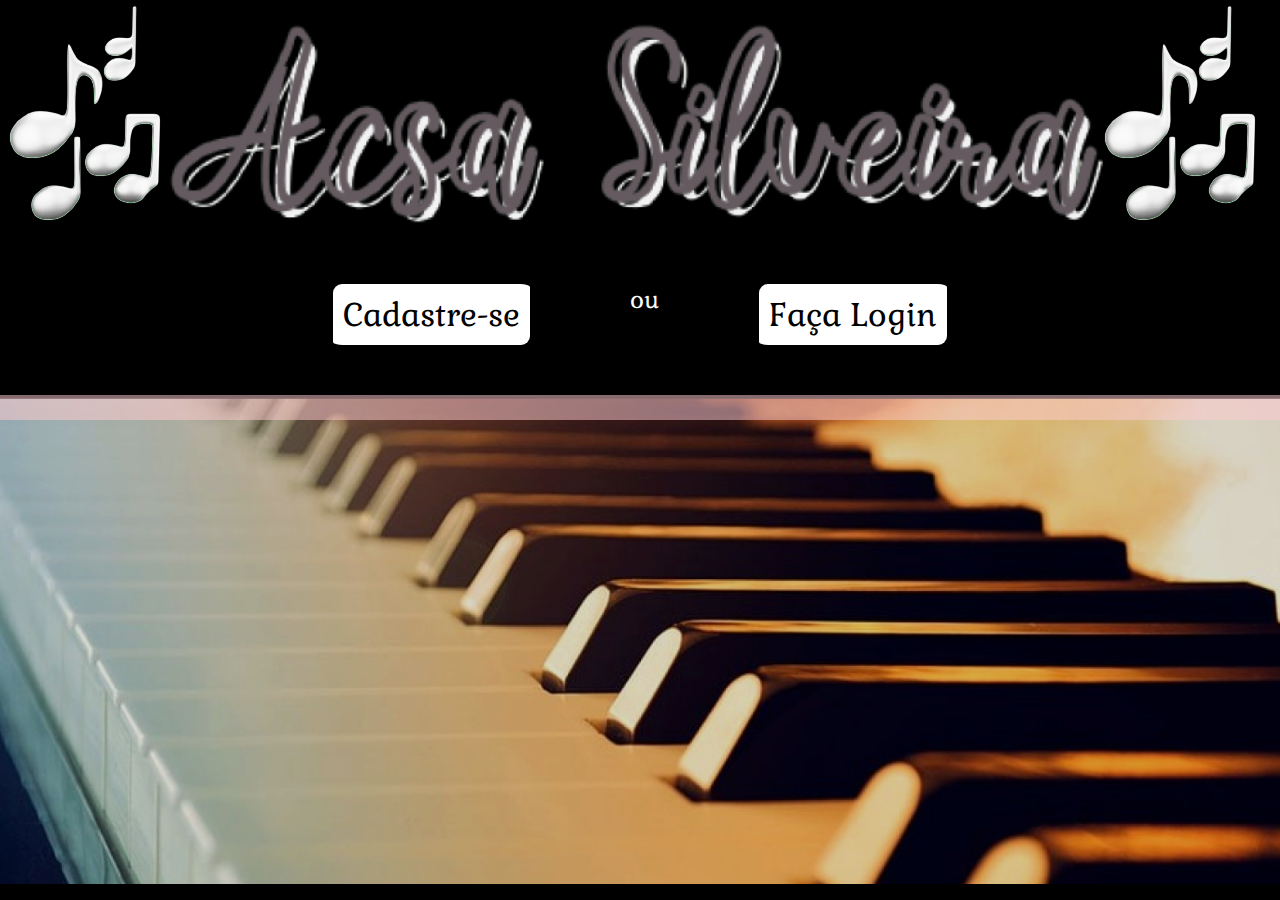
<file: index.html>
<!DOCTYPE html>
<html lang="pt-BR">
<head>
    <meta charset="UTF-8">
    <meta name="viewport" content="width=device-width, initial-scale=1.0">
    <meta http-equiv="X-UA-Compatible" content="ie=edge">
    <title>PARTITURAS GRATUITAS</title>
    <link rel="stylesheet" href="css/estilo.css" />
   
</head>
<body>

    <header class="principal">
        <picture>  
            <div><img class="notas1" src="./HOME/Notas/notas.png" alt="Notas a direita do título"> </div>
            <div class="titulo"><img class="titulo" src="./HOME/Título/Nome_do_título.png" alt="Acsa Silveira - Partituras gratuitas" > </div>
           <div><img class="notas2" src="./HOME/Notas/notas.png" alt="Notas abaixo e a esquerda do título" ></div>
        </picture>
    </header>

    <main class= "botoes">
        <div class="botao_de_cadastro"> 
            <a href="cadastro.html">
                <button type="button"> Cadastre-se </button>
            </a>
        </div>
        <div class="ou">
            <h2 class="ou">ou</h2>
        </div>
        <div class="botao_de_login">
            <a href="login.html">
                <button type="button">Faça Login</button>
            </a>
        </div>
    </main>

    <footer class="piano">
        <img src="./HOME/Piano/piano.png" alt="Piano">
    </footer>
</body>
</html>
</file>
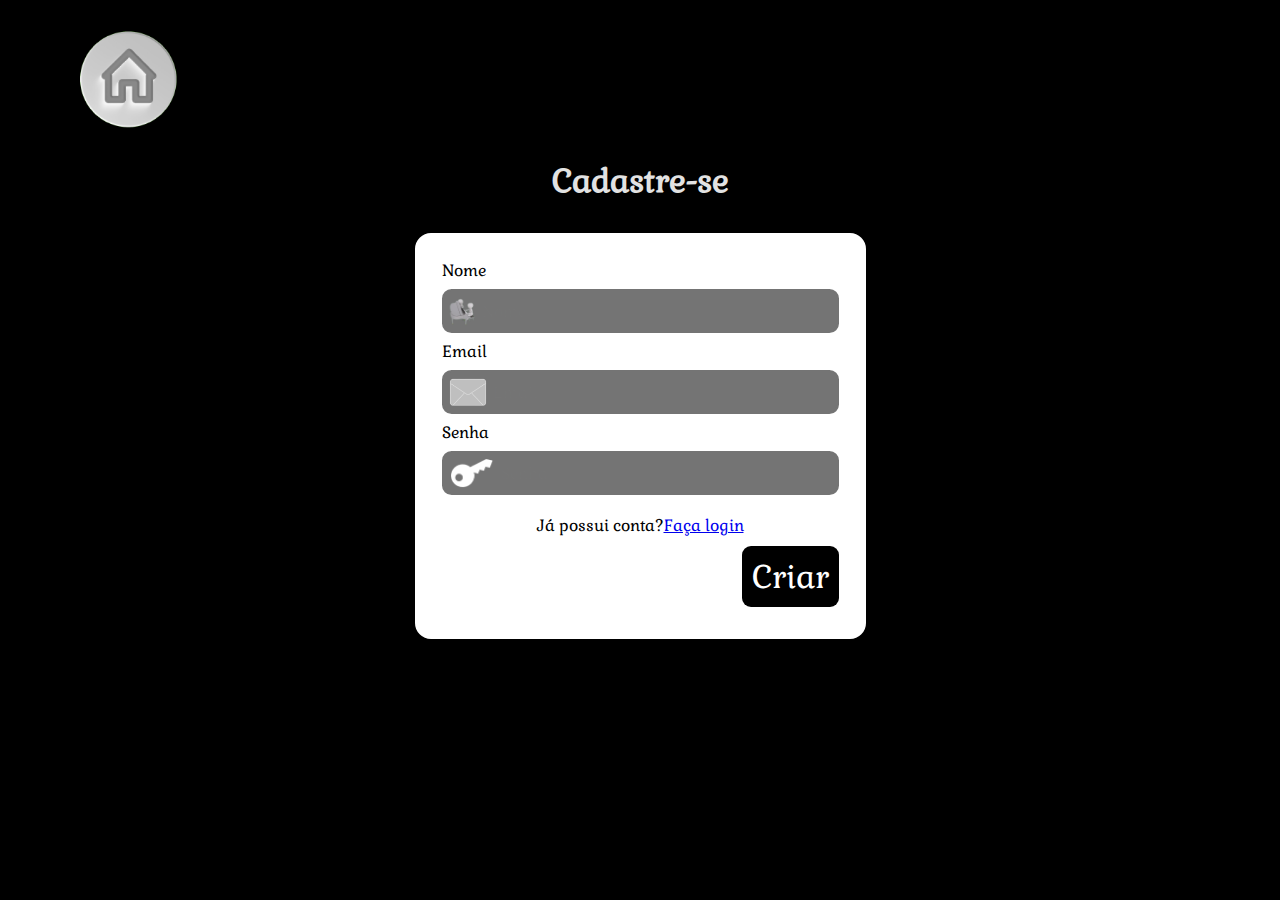
<file: cadastro.html>
<!DOCTYPE html>
<html lang="pt-BR">
<head>
    <meta charset="UTF-8">
    <meta http-equiv="X-UA-Compatible" content="IE=edge">
    <meta name="viewport" content="width=device-width, initial-scale=1.0">
    <title>Cadastre-se | Partituras gratuitas</title>
    <link rel="stylesheet" href="./css/estilo.css">
</head>
<body>
    <header class="icone">
        <div class="icone_home">
            <a href="./index.html">
                <img src="./HOME_ICON/Homepage_icon.png" alt="Volte para a página inicial" >
            </a>
        </div>    
    </header>
    
    <main class="cadastro">
        <section class="cadastro">
            <h1>Cadastre-se</h1>
            <form action="partituras.html" method="post">
                <label for="nome"> Nome </label>
                <div>
                    <img src="./CADASTRO/Nome/Email-removebg-preview 1.png" alt="Informe seu nome">
                    <input
                    type="nome"
                    name="nome"
                    id="nome"
                    required
                    placeholder="Nome"
                    />
                </div>
                <label for="nome"> Email </label>
                <div>
                    <img src="./CADASTRO/Email/Email-removebg-preview 1.png" alt="Insira o seu email aqui!">
                    <input
                    type="email"              
                    name="email"
                    id="email"
                    required
                    placeholder="Email"
                    />
               </div>
               <label for="senha"> Senha </label>
               <div>
                   <img src="./CADASTRO/Senha/Chave 1.png" alt="Crie sua senha!">
                   <input
                   type="password"
                   name="senha"
                   id="senha"
                   required
                   placeholder="Senha"
                   />
               </div>
               <p>
                   Já possui conta? <a href="login.html">Faça login</a>
               </p>
               <a href="./partituras.html">
                    <button type="submit"> Criar </button>
               </a>
            </form> 
        </section>
    </main>
</body>
</html>
</file>
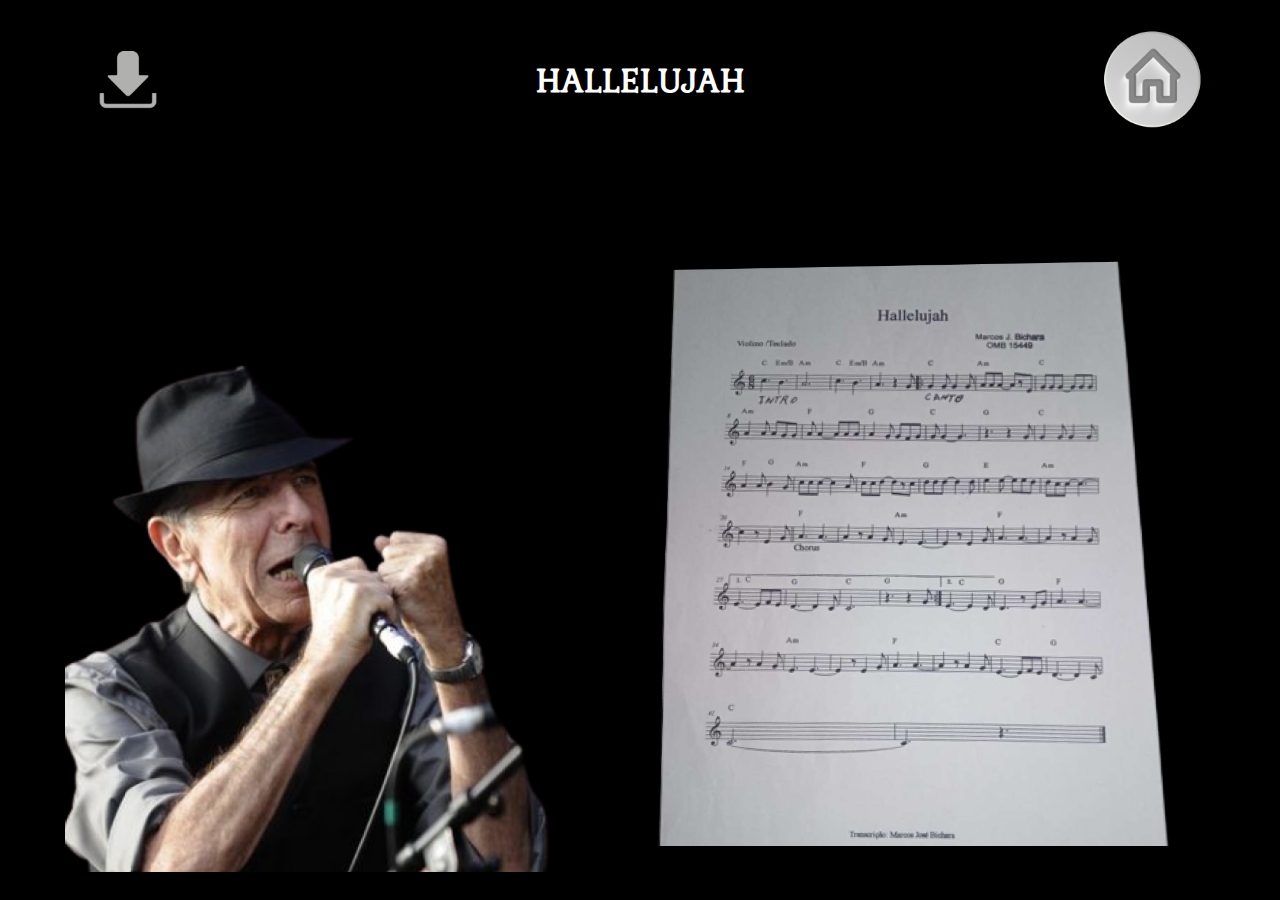
<file: hallelujah.html>
<!DOCTYPE html>
<html lang="en">
<head>
    <meta charset="UTF-8">
    <meta http-equiv="X-UA-Compatible" content="IE=edge">
    <meta name="viewport" content="width=device-width, initial-scale=1.0">
    <title>Hallelujah | Partituras Gratuitas</title>
    <link rel="stylesheet" href="./css/estilo.css">
</head>
<body>
    <header class="icone">
        <section class="download">
            <a href="./PARTITURAS/H/Hallelujah.png">
                <img src="./PARTITURAS/Download/símbolo.png" alt="Clique aqui para baixar">
            </a>
        </section>
        <div class="H">
            <h1><b> HALLELUJAH </b></h1>
        </div>
        <div class="icone_home">
            <a href="./partituras.html">
                <img src="./HOME_ICON/Homepage_icon.png" alt="Volte para a página inicial" >
            </a>
        </div>    
    </header>
    <main class="part">
        <section class="Leonard">
            <img src="./PARTITURAS/H/Leonard Cohen.png" alt="Cantor de Hallelujah">
        </section>
        <section class="partituraH">
            <img src="./PARTITURAS/H/Hallelujah.png" alt="Partitura gratuita">
        </section>
    </main>
</body>
</html>
</file>
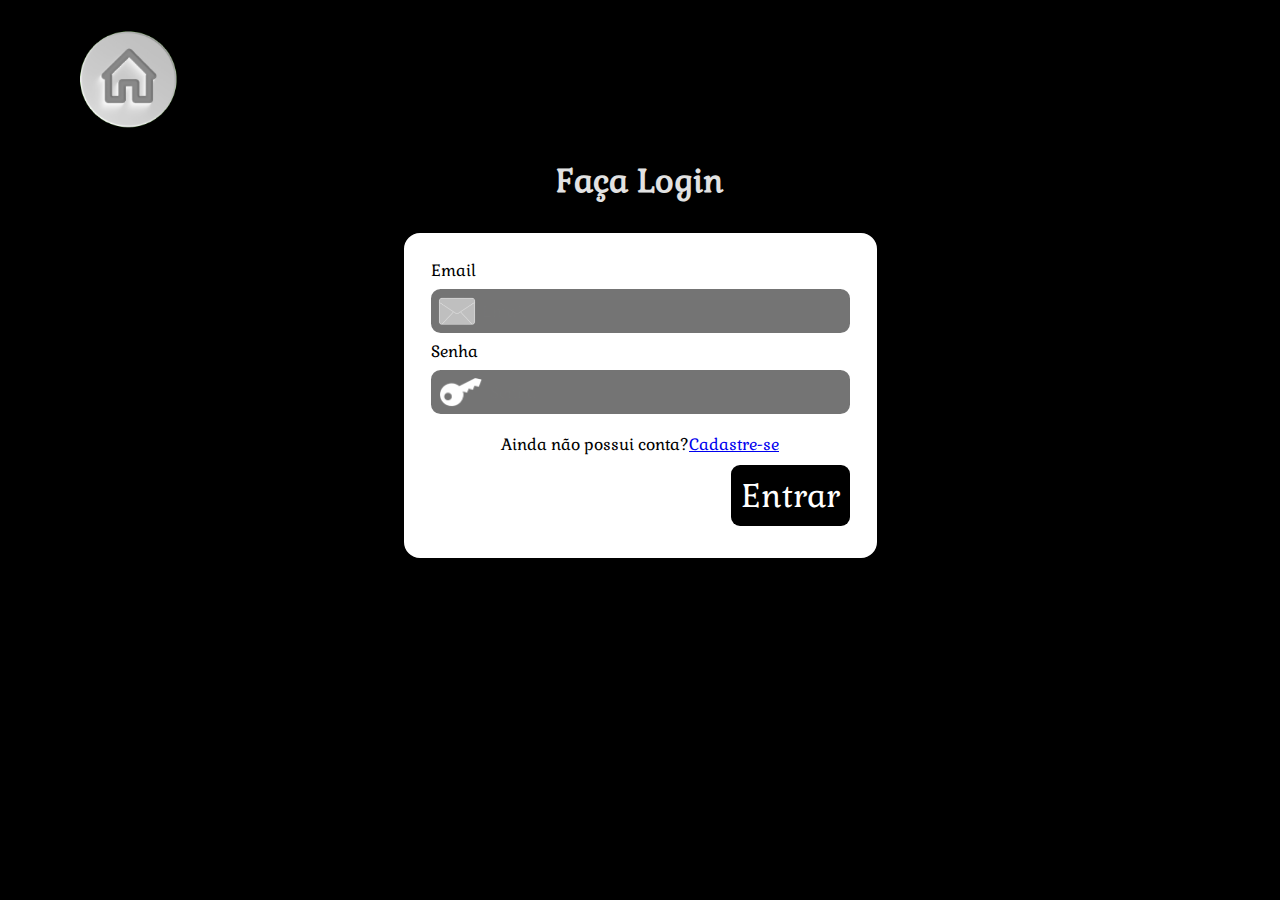
<file: login.html>
<!DOCTYPE html>
<html lang="pt-BR">
<head>
    <meta charset="UTF-8">
    <meta http-equiv="X-UA-Compatible" content="IE=edge">
    <meta name="viewport" content="width=device-width, initial-scale=1.0">
    <title>Faça login | Patituras gratuitas</title>
    <link rel="stylesheet" href="./css/estilo.css">
</head>
<body>
    <header class="icone">
        <div class="icone_home">
            <a href="./index.html">
                <img src="./HOME_ICON/Homepage_icon.png" alt="Volte para a página inicial" >
            </a>
        </div>    
    </header>
    
    <main class="login">
        <section class="login">
            <h1>Faça Login</h1>
            <form action="partituras.html" method="post">
                <label for="nome"> Email </label>
                <div>
                    <img src="./CADASTRO/Email/Email-removebg-preview 1.png" alt="Insira o seu email aqui!">
                    <input
                    type="email"              
                    name="email"
                    id="email"
                    required
                    placeholder="Email"
                    />
               </div>
               <label for="senha"> Senha </label>
               <div>
                   <img src="./CADASTRO/Senha/Chave 1.png" alt="Crie sua senha!">
                   <input
                   type="password"
                   name="senha"
                   id="senha"
                   required
                   placeholder="Senha"
                   />
               </div>
               <p>
                   Ainda não possui conta? <a href="cadastro.html">Cadastre-se</a>
               </p>
               <a href="./partituras.html">
                    <button type="submit"> Entrar </button>
               </a>
            </form> 
        </section>
    </main>
</body>
</html>
</file>
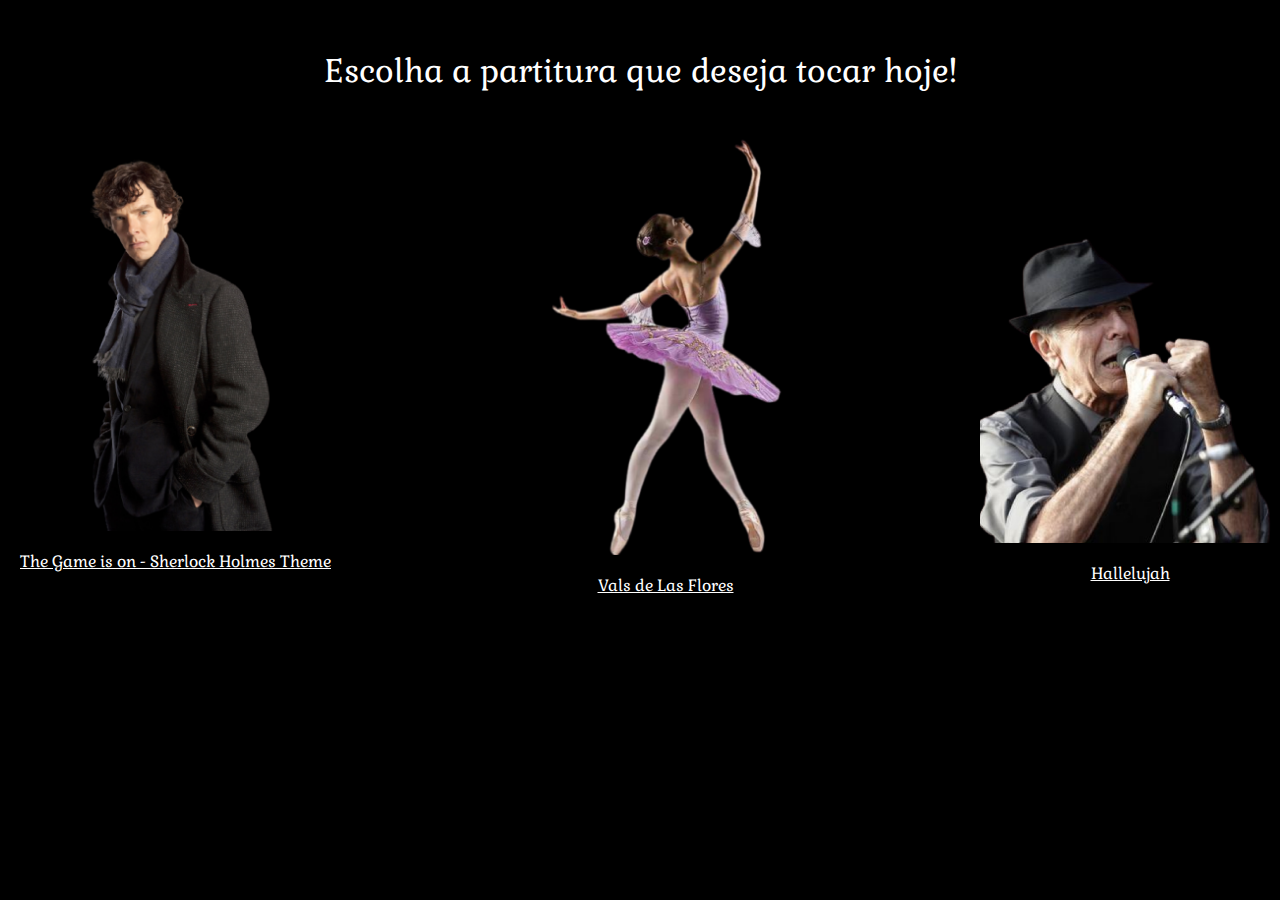
<file: partituras.html>
<!DOCTYPE html>
<html lang="en">
<head>
    <meta charset="UTF-8">
    <meta http-equiv="X-UA-Compatible" content="IE=edge">
    <meta name="viewport" content="width=device-width, initial-scale=1.0">
    <title>Partituras Gratuitas</title>
    <link rel="stylesheet" href="./css/estilo.css">
</head>
<body>
    <header class="partituras">
        <h1> Escolha a partitura que deseja tocar hoje! </h1>
    </header>
    <main class="P">
        <section class="SH">
            <div>
                <img src="./PARTITURAS/SH/Sherlock.png" alt="Sherlock Holmes">
                <a href="./the_game_is_on.html">
                    <h4> The Game is on - Sherlock Holmes Theme</h4>
                </a>
            </div>
        </section>
        <section class="VF">
            <div>
                <img src="./PARTITURAS/VF/Bailarina.png" alt="Bailarina">
                <a href="./vals_de_las_flores.html">
                    <h4> Vals de Las Flores </h4>
                </a>
            </div>
        </section>
        <section class="H">
            <div>
                <img src="./PARTITURAS/H/Leonard Cohen.png" alt="Cantor de Halellujah">
                <a href="./hallelujah.html">
                    <h4> Hallelujah </h4>
                </a>
            </div>
        </section>

    </main>
</body>
</html>
</file>
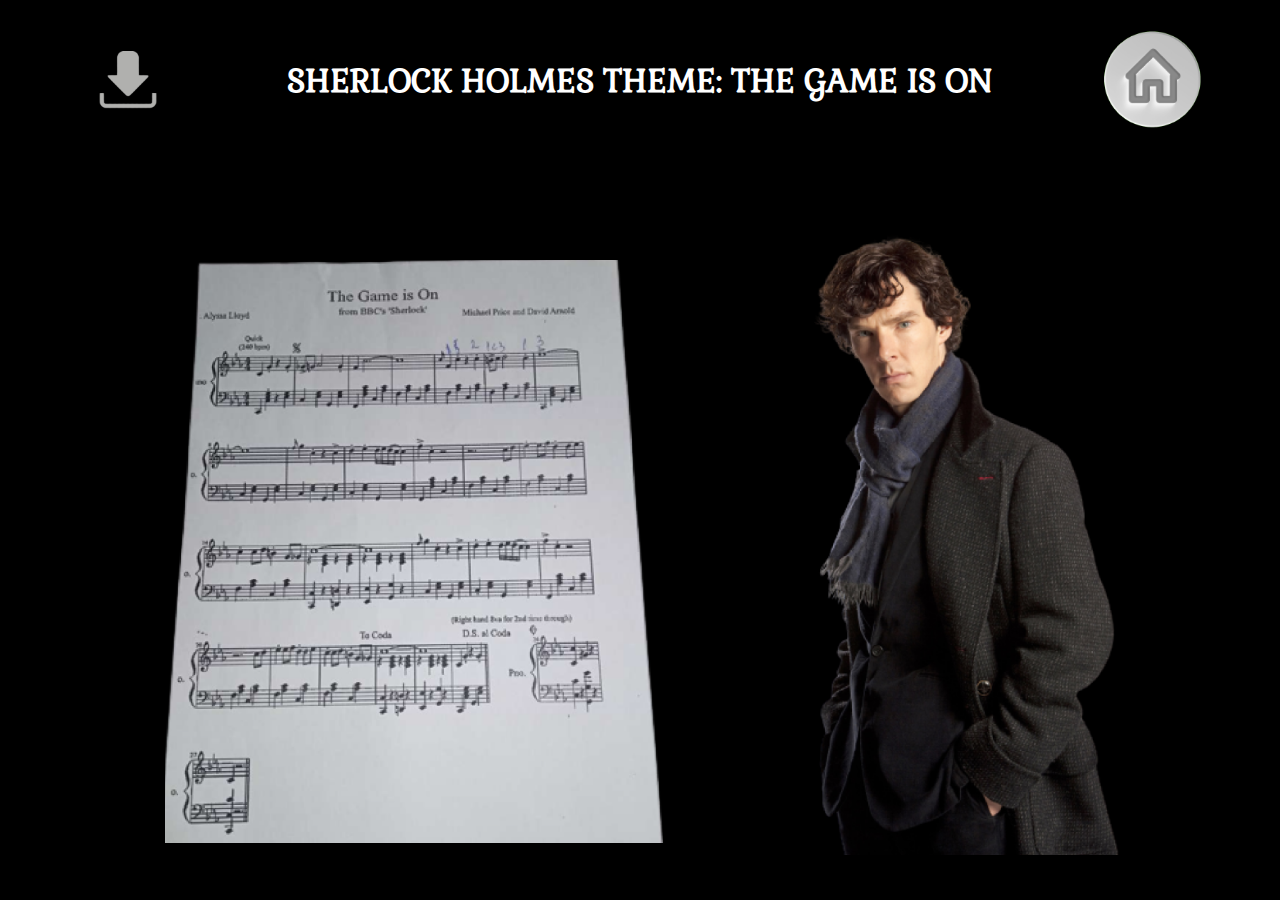
<file: the_game_is_on.html>
<!DOCTYPE html>
<html lang="en">
<head>
    <meta charset="UTF-8">
    <meta http-equiv="X-UA-Compatible" content="IE=edge">
    <meta name="viewport" content="width=device-width, initial-scale=1.0">
    <title>The Game is On | Partituras Gratuitas</title>
    <link rel="stylesheet" href="./css/estilo.css">
</head>
<body>
    <header class="icone">
        <section class="download">
            <a href="./PARTITURAS/SH/Partitura-the-game-is-on.png">
                <img src="./PARTITURAS/Download/símbolo.png" alt="Clique aqui para baixar">
            </a>
        </section>
        <div class="SH">
            <h1><b>SHERLOCK HOLMES THEME: THE GAME IS ON</b></h1>
        </div>
        <div class="icone_home">
            <a href="./partituras.html">
                <img src="./HOME_ICON/Homepage_icon.png" alt="Volte para a página inicial" >
            </a>
        </div>    
    </header>
    <main class="part">
        <section class="partituraSH">
            <img src="./PARTITURAS/SH/Partitura-the-game-is-on.png" alt="Partitura gratuita">
        </section>
        <section class="Sherlock">
            <img src="./PARTITURAS/SH/Sherlock.png" alt="Sherlock Holmes">
        </section>
    </main>
</body>
</html>
</file>
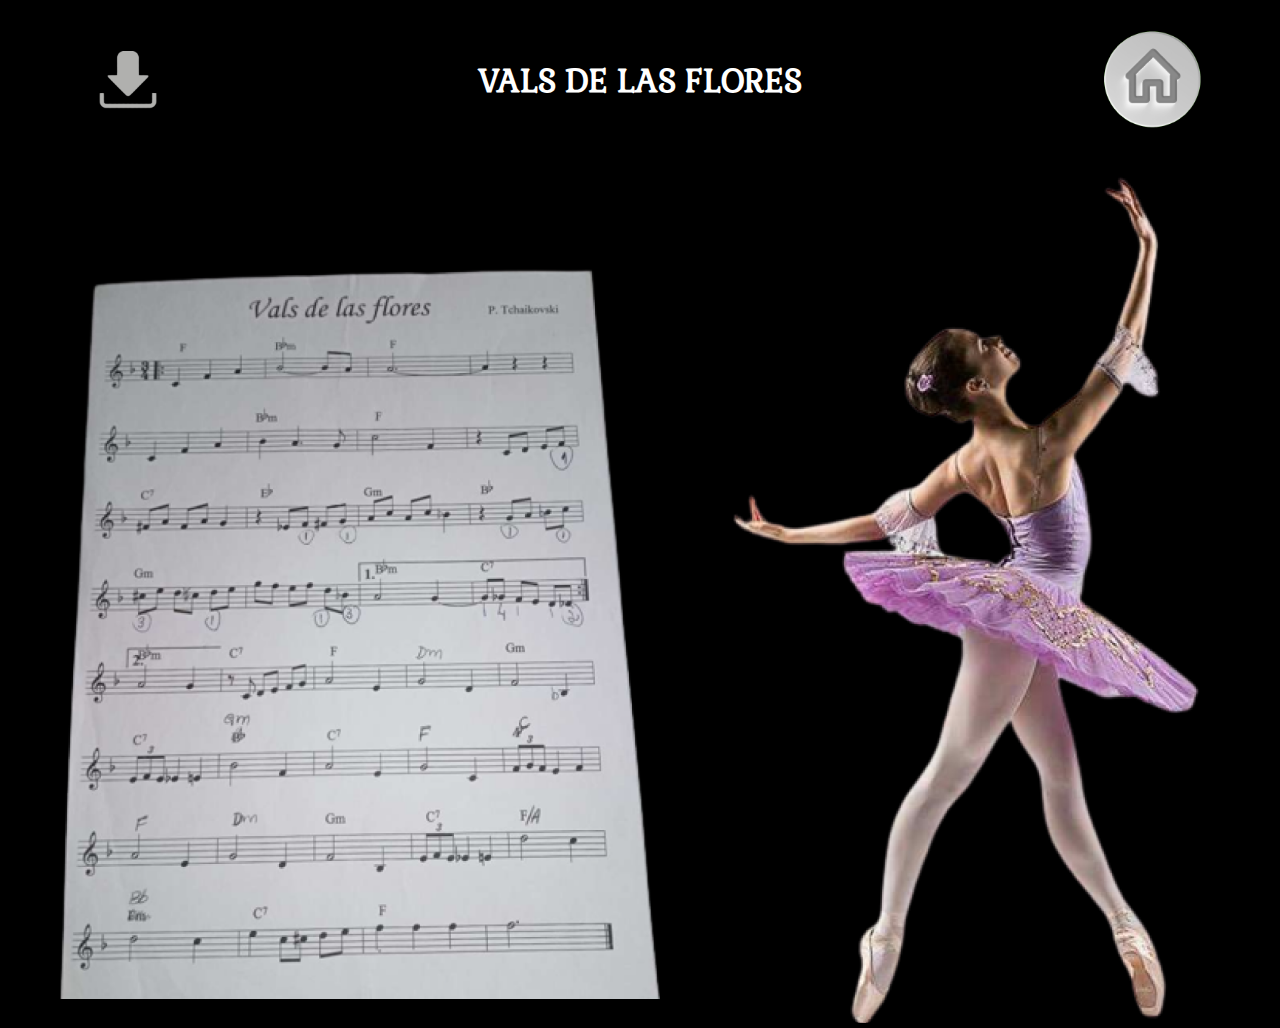
<file: vals_de_las_flores.html>
<!DOCTYPE html>
<html lang="en">
<head>
    <meta charset="UTF-8">
    <meta http-equiv="X-UA-Compatible" content="IE=edge">
    <meta name="viewport" content="width=device-width, initial-scale=1.0">
    <title>Vals de Las Flores | Partituras Gratuitas</title>
    <link rel="stylesheet" href="./css/estilo.css">
</head>
<body>
    <header class="icone">
        <section class="download">
            <a href="./PARTITURAS/VF/Vals de Las Flores.png">
                <img src="./PARTITURAS/Download/símbolo.png" alt="Clique aqui para baixar">
            </a>
            </section>
         <div class="VF">   
            <h1><b> VALS DE LAS FLORES </b></h1>
        </div>
        <div class="icone_home">
            <a href="./partituras.html">
                <img src="./HOME_ICON/Homepage_icon.png" alt="Volte para a página inicial" >
            </a>
        </div>    
    </header>
    <main class="part">
        </section>
        <section class="partituraVF">
            <img src="./PARTITURAS/VF/Vals de Las Flores.png" alt="Partitura gratuita">
        </section>
        <section class="Bailarina">
            <img src="./PARTITURAS/VF/Bailarina.png" alt="Bailarina">
        </section>
</html>
</file>
<file: css/estilo.css>
@import url('https://fonts.googleapis.com/css2?family=Gabriela&display=swap');

/*Para todos */

* {
    font-family:'Gabriela';
    box-sizing: border-box;
    margin: 0;
    margin-top: 0;
    padding: 0;
    outline: 0;
    font-weight: 400;
    font-style: normal;
}

body {background-color:black;}

.content {
    width: 100%;
    max-width: 1372px;
    margin: 0;
}

/* Página principal = index.html */

header.principal picture {
    display:flex;
}

header.principal picture div.titulo {
    width: 100%;
    display: flex;
    justify-content: center;
}

main.botoes {
    display: flex;
   justify-content: center;

}

main.botoes div.botao_de_cadastro button {
    background-color: white;
    color: black;
    padding: 10px;
    border: 0;
    border-radius: 9px 5%;
    margin: 50px;
    width: max-content;
    margin-left: 100px;
    font-size: xx-large;
}

main.botoes div.ou {
    color: white;
    margin: 50px;
}


main.botoes div.botao_de_login button {
    background-color: white;
    color: black;
    padding: 10px;
    border: 0;
    border-radius: 9px 5%;
    margin: 50px;
    width: max-content;
    margin-right: 100px;
    font-size: xx-large;
}

footer.piano img{
    display: flex;
    justify-content: center;
    width: 100%;

}

/* Ícone da casinha em todos (menos partituras.html) */

header.icone {
    display: flex;
    justify-content: space-between;
}

header.icone div.icone_home a img{
    display: flex;
    justify-content: center;
    align-items: center;
    width: 100px;
}
/*                                                   */

/* Símbolo de Download */

header.icone section.download a img {
    display: flex;
    justify-content: center;
    align-items: center;
    width: 100px;
}
/*                       */

/* Ícones das páginas */

header.icone section.download, header.icone div.SH, header.icone div.VF, header.icone div.H, header.icone div.icone_home{
    height: 10rem;
    display: flex;
    align-items: center;
    justify-content: center;
}

header.icone section.download, header.icone div.icone_home {
    width: 20%;
}

/*Formulário de cadastro = cadastro.html */

main.cadastro  section.cadastro{
    display: flex;
    height: max-content;
    flex-direction: column;
    align-items: center;
    justify-content: center;
}

main.cadastro  section.cadastro  h1 {
    color: #E2E2E2;
    font-weight: 800;
    margin-bottom: 2rem;
    font-size: xx-large;
}

main.cadastro  section.cadastro  form {
    background-color: white;
    border: 0.2rem solid white;
    border-radius: 1rem;
    padding: 1.5rem;
    margin-bottom: 200px;
}

main.cadastro  section.cadastro  form  div {
    background-color: #747474;
    border: 0.15rem solid #747474;
    border-radius: 0.6rem;
    display: flex;
    margin: 0.5rem 0;
}

main.cadastro  section.cadastro  form  div  img {
    height: 2.5rem;
    padding: 0.3rem;
}

main.cadastro  section.cadastro  form  div  input {
    width: 100%;
    font-size: 1rem;
    border:0;
    background-color: transparent;
}

main.cadastro  section.cadastro  form  p {
    display: flex;
    justify-content: center;
    margin-top: 20px;
}


main.cadastro  section.cadastro  form  a  button {
    background-color: black;
    color: white;
    padding: 10px;
    border: 0;
    border-radius: 9px;
    margin-bottom: 5px;
    margin-top: 10px;
    margin-left: 300px;
    width: max-content;
    font-size: xx-large;   
}

/* Formulário de login = login.html */

main.login  section.login{
    display: flex;
    height: max-content;
    flex-direction: column;
    align-items: center;
    justify-content: center;
}

main.login  section.login  h1 {
    color: #E2E2E2;
    font-weight: 800;
    margin-bottom: 2rem;
    font-size: xx-large;
}

main.login  section.login  form {
    background-color: white;
    border: 0.2rem solid white;
    border-radius: 1rem;
    padding: 1.5rem;
    margin-bottom: 200px;
}

main.login  section.login  form  div {
    background-color: #747474;
    border: 0.15rem solid #747474;
    border-radius: 0.6rem;
    display: flex;
    margin: 0.5rem 0;
}

main.login  section.login  form  div  img {
    height: 2.5rem;
    padding: 0.3rem;
}

main.login  section.login  form  div  input {
    width: 100%;
    font-size: 1rem;
    border:0;
    background-color: transparent;
}

main.login  section.login  form  p {
    display: flex;
    justify-content: center;
    margin-top: 20px;
}


main.login  section.login  form  a  button {
    background-color: black;
    color: white;
    padding: 10px;
    border: 0;
    border-radius: 9px;
    margin-bottom: 5px;
    margin-top: 10px;
    margin-left: 300px;
    width: max-content;
    font-size: xx-large;   
}

/* Partitura  = partitura.html */

header.partituras   h1 {
    color: white;
    margin-top: 50px;
    display: flex;
    justify-content: center;
}

main.P {
    display: flex;
    justify-content: center;
    justify-content: space-between;
    margin-top: 50px;
}
main.P   section.SH   img{
    display: flex;
    justify-content:flex-start;
    width: 300px;
}

main.P section.SH div a{
    display: flex;
    color: white;
    font-style: normal;
    margin:20px;
}

main.P  section.VF  img{
    display: flex;
    justify-content: center;
    width: 300px;
    margin-top: -10px;
}

main.P section.VF div a {
    display: flex;
    color: white;
    font-style: normal;
    margin:20px;
    justify-content: center;
}

main.P section.H img {
    display: flex;
    justify-content: flex-end;
    margin-top: 95px;
    width: 300px;
}

main.P section.H div a{
    display: flex;
    color: white;
    font-style: normal;
    margin: 20px;
    justify-content: center;
}

/* Partitura de Sherlock Holmes = the_game_is_on.html */

header.icone div.SH {
    width: 60%;
}

header.icone div.SH h1 b{
    color:white;
    font-size: xx-large;
    font-style: normal;
    font-weight: 900;
    display: flex;
    justify-content: center;
    align-items: center; 
}

main.part {
    display: flex;
    justify-content: center;
} 

main.part section.partituraSH img {
    display: flex;
    justify-content: flex-start;
    width: 500px;
    margin-top: 100px;
    margin-left: 50px;
}
 
main.part section.Sherlock img{
    display: flex;
    justify-content: flex-end;
    margin-top: 45px;
    width: 500px;
}

/* Partitura de Vals de Las Flores = vals_de_las_flores.html */

header.icone div.VF {
    width: 60%;
}

header.icone div.VF h1 b{
    color:white;
    font-size: xx-large;
    font-style: normal;
    font-weight: 900;
    display: flex;
    justify-content: center;
    align-items: center;
}

main.part section.partituraVF img{
    display: flex;
    justify-content: flex-start;
    width: 600px;
    margin-top: 100px;
    margin-left: 50px;
}

main.part section.bailarina img{
    display: flex;
    justify-content: flex-end;
    margin-top: 100px;
    width: 35px;
}

/* Partitura de Hallelujah = hallelujah.html */

header.icone div.H {
    width: 60%;
}

header.icone div.H h1 b{
    color:white;
    font-size: xx-large;
    font-style: normal;
    font-weight: 900;
    display: flex;
    justify-content: center;
    align-items: center;
}

main.part section.partituraH img{
    display: flex;
    justify-content: center;
    width: 600px;
    margin-top: 100px;
    margin-left: 50px;
}

main.part section.Leonard img{
    display: flex;
    justify-content: flex-start;
    margin-top: 200px;
    width: 500px;
}
</file>
